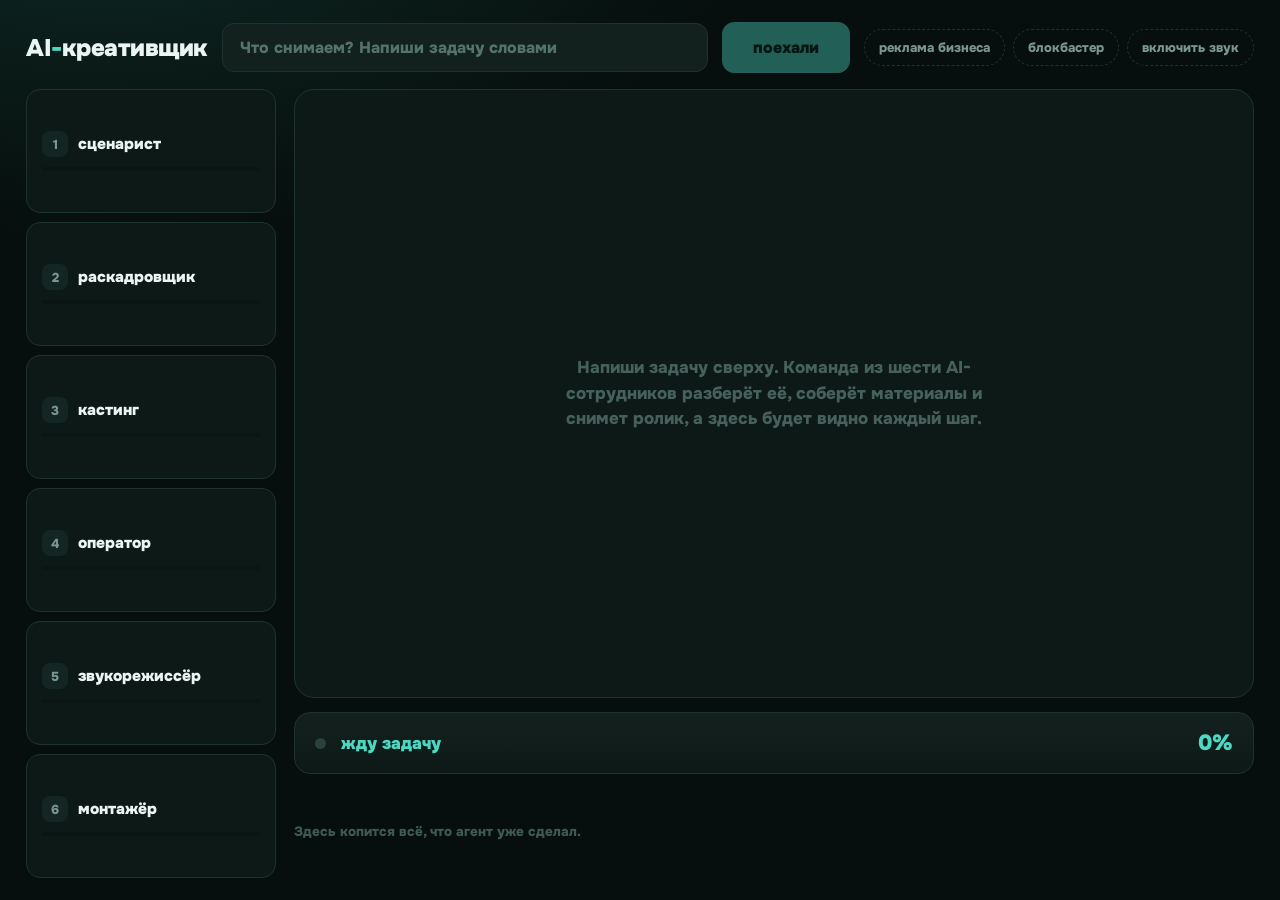
<file: 04-video/vitrina/index.html>
<!doctype html>
<html lang="ru">
<head>
<meta charset="utf-8">
<meta name="viewport" content="width=device-width, initial-scale=1">
<title>AI-креативщик</title>
<style>
  @font-face { font-family: 'Onest'; src: url('lib/Onest-ExtraBold.ttf'); font-weight: 800; font-display: swap; }
  @font-face { font-family: 'OnestB'; src: url('lib/Onest-Black.ttf'); font-weight: 900; font-display: swap; }

  :root {
    --bg: #060f0d; --panel: #0d1917; --panel2: #13211e; --line: #1e332e;
    --text: #eaf4f2; --dim: #7b968f; --accent: #4ED8C4; --accent-dim: #2b6f66; --warn: #f0b64d;
  }
  * { margin: 0; padding: 0; box-sizing: border-box; }
  html, body { height: 100%; }
  body {
    background: var(--bg); color: var(--text);
    font-family: 'Onest', system-ui, -apple-system, 'Segoe UI', sans-serif; font-weight: 800;
    background-image: radial-gradient(1100px 600px at 8% -14%, rgba(78,216,196,.13), transparent 60%);
    padding: 22px 26px; display: flex; flex-direction: column;
  }
  #root { flex: 1 1 auto; display: flex; flex-direction: column; gap: 16px; min-height: 0; }

  button, input { font: inherit; color: inherit; appearance: none; -webkit-appearance: none;
    background: var(--panel2); border: 1px solid var(--line); border-radius: 12px; padding: 13px 17px; }
  button { cursor: pointer; transition: .15s; font-size: 15px; }
  button:hover:not(:disabled) { border-color: var(--accent-dim); }
  button:disabled { opacity: .4; cursor: default; }
  button.go { background: var(--accent); color: #04211c; border-color: var(--accent);
    font-family: 'OnestB', sans-serif; font-weight: 900; padding: 14px 30px; font-size: 16px; }

  /* ── ШАПКА ── */
  .top { display: flex; align-items: center; gap: 14px; flex: 0 0 auto; }
  .logo { font-family: 'OnestB', sans-serif; font-weight: 900; font-size: 24px; letter-spacing: -.02em; white-space: nowrap; }
  .logo span { color: var(--accent); }
  .top input { flex: 1; font-weight: 500; font-size: 16px; }
  .top input::placeholder { color: #55736d; }
  .hint { display: flex; gap: 8px; flex: 0 0 auto; }
  .hint button { padding: 9px 14px; font-size: 13px; border-radius: 99px; border-style: dashed; color: var(--dim); background: none; }
  .hint button:hover:not(:disabled) { color: var(--accent); }

  /* ── ПОЛЕ ── */
  .body { flex: 1 1 auto; display: grid; grid-template-columns: 250px 1fr; gap: 18px; min-height: 0; }

  .steps { display: flex; flex-direction: column; gap: 9px; min-height: 0; }
  .st { background: var(--panel); border: 1px solid var(--line); border-radius: 14px; padding: 13px 15px; transition: .3s;
    flex: 1 1 0; display: flex; flex-direction: column; justify-content: center; }
  .st.active { border-color: var(--accent); background: var(--panel2); box-shadow: 0 0 0 4px rgba(78,216,196,.07); }
  .st.done { border-color: #24483f; }
  .st .row { display: flex; align-items: center; gap: 10px; }
  .st em { font-style: normal; width: 26px; height: 26px; flex: 0 0 26px; border-radius: 8px; display: grid; place-items: center;
    background: #142623; color: var(--dim); font-size: 13px; }
  .st.active em { background: var(--accent); color: #04211c; }
  .st.done em { background: #1b3d36; color: var(--accent); }
  .st b { font-family: 'OnestB', sans-serif; font-weight: 900; font-size: 15.5px; }
  .st .p { height: 4px; background: #0b1614; border-radius: 99px; overflow: hidden; margin-top: 10px; }
  .st .p i { display: block; height: 100%; background: var(--accent); transition: width .5s ease; }

  .scene { display: flex; flex-direction: column; gap: 14px; min-height: 0; }

  .stage { flex: 1 1 auto; background: var(--panel); border: 1px solid var(--line); border-radius: 20px;
    display: grid; place-items: center; overflow: hidden; position: relative; min-height: 0; padding: 20px; }
  .stage > * { max-width: 100%; max-height: 100%; }
  .stage > .fin { height: 100%; }
  .stage .shot { width: 100%; height: 100%; object-fit: contain; border-radius: 12px; display: block; animation: swap .5s ease; }
  @keyframes swap { from { opacity: 0; transform: scale(.975); } to { opacity: 1; transform: none; } }
  .stage .tag { position: absolute; left: 20px; top: 18px; background: rgba(6,15,13,.88); border: 1px solid var(--line);
    border-radius: 99px; padding: 8px 16px; font-size: 13.5px; font-weight: 500; }
  .stage .tag b { color: var(--accent); font-family: 'OnestB', sans-serif; font-weight: 900; }
  .stage .idle { color: #46615c; font-size: 17px; text-align: center; max-width: 460px; line-height: 1.5; font-weight: 500; }
  .stage pre { font-family: ui-monospace, Consolas, monospace; font-size: clamp(15px, 1.3vw, 21px); line-height: 2; color: #a8ccc5;
    white-space: pre-wrap; font-weight: 400; max-height: 100%; overflow: hidden; animation: swap .5s ease; }
  .stage video { width: 100%; height: 100%; object-fit: contain; border-radius: 12px; background: #000; }

  .fin { display: flex; gap: 30px; align-items: center; justify-content: center; width: 100%; height: 100%; align-self: stretch; animation: swap .5s ease; min-height: 0; }
  .fin video { height: 100%; max-height: 100%; width: auto; max-width: 52%; object-fit: contain; border-radius: 14px; background: #000; flex: 0 0 auto; }
  .fin .info { flex: 0 1 380px; min-width: 240px; }
  .fin .info h4 { font-family: 'OnestB', sans-serif; font-weight: 900; font-size: clamp(30px, 3.2vw, 46px); line-height: 1.05; letter-spacing: -.02em; }
  .fin .info h4 span { color: var(--accent); }
  .fin .info p { color: var(--dim); font-size: 16px; margin-top: 12px; font-weight: 500; }
  .fin .info ul { list-style: none; margin-top: 20px; display: grid; gap: 9px; }
  .fin .info li { display: flex; gap: 10px; align-items: center; font-size: 15.5px; }
  .fin .info li em { font-style: normal; color: var(--accent); }

  .render { text-align: center; animation: swap .4s ease; }
  .render .big { font-family: 'OnestB', sans-serif; font-weight: 900; font-size: clamp(56px, 8vw, 96px); color: var(--accent); line-height: 1; }
  .render .cap { font-size: 17px; color: var(--dim); margin-top: 14px; font-weight: 500; }
  .render .ring { width: min(52vh, 320px); height: 6px; background: #0b1614; border-radius: 99px; margin: 22px auto 0; overflow: hidden; }
  .render .ring i { display: block; height: 100%; background: linear-gradient(90deg, var(--accent-dim), var(--accent)); transition: width .4s linear; }

  .say { flex: 0 0 auto; background: linear-gradient(180deg, var(--panel2), var(--panel));
    border: 1px solid var(--accent-dim); border-radius: 16px; padding: 16px 20px; display: flex; align-items: center; gap: 15px; }
  .say.idle { border-color: var(--line); }
  .dot { width: 11px; height: 11px; flex: 0 0 11px; border-radius: 99px; background: var(--accent);
    box-shadow: 0 0 0 0 rgba(78,216,196,.55); animation: pulse 1.6s infinite; }
  .say.idle .dot { animation: none; background: #2a413c; }
  @keyframes pulse { 70% { box-shadow: 0 0 0 13px rgba(78,216,196,0); } 100% { box-shadow: 0 0 0 0 rgba(78,216,196,0); } }
  .say .who { font-family: 'OnestB', sans-serif; font-weight: 900; font-size: 17px; color: var(--accent); white-space: nowrap; }
  .say .txt { font-size: 18px; line-height: 1.3; flex: 1; }
  .say .txt.warn { color: var(--warn); }
  .say .num { font-family: 'OnestB', sans-serif; font-weight: 900; font-size: 22px; color: var(--accent); white-space: nowrap; }

  .strip { flex: 0 0 auto; display: flex; gap: 10px; overflow-x: auto; padding-bottom: 4px; min-height: 90px; align-items: center; }
  .strip::-webkit-scrollbar { height: 6px; }
  .strip::-webkit-scrollbar-thumb { background: #1e332e; border-radius: 99px; }
  .thumb { flex: 0 0 130px; height: 82px; border-radius: 11px; overflow: hidden; border: 1px solid var(--line);
    background: var(--panel); position: relative; animation: swap .4s ease backwards; }
  .thumb img { width: 100%; height: 100%; object-fit: cover; display: block; opacity: .85; }
  .thumb .n { position: absolute; left: 0; right: 0; bottom: 0; background: linear-gradient(transparent, rgba(6,15,13,.94));
    padding: 16px 8px 6px; font-size: 11.5px; font-family: 'OnestB', sans-serif; font-weight: 900; }
  .thumb.txt { display: grid; place-items: center; color: var(--dim); font-size: 12px; text-align: center; padding: 8px; font-weight: 500; }
  .strip .empty { color: #3f5955; font-size: 13.5px; font-weight: 500; }

  @media (max-width: 1150px) {
    .body { grid-template-columns: 1fr; }
    .steps { flex-direction: row; overflow-x: auto; }
    .st { flex: 0 0 170px; }
  }
</style>
<script>
/* звук: аккорд, когда сотрудник закрыл свой кусок, и длинный на финале */
(function(){
  var actx = null;
  window.__ZVUK__ = { on: false };
  function ctx(){
    if(!actx){
      var C = window.AudioContext || window.webkitAudioContext;
      if(!C) return null;
      actx = new C();
    }
    if(actx.state === "suspended") actx.resume();
    return actx;
  }
  function note(f, at, len, vol){
    var a = ctx(); if(!a) return;
    var o = a.createOscillator(), g = a.createGain();
    o.type = "triangle";
    o.frequency.setValueAtTime(f, a.currentTime + at);
    g.gain.setValueAtTime(0, a.currentTime + at);
    g.gain.linearRampToValueAtTime(vol, a.currentTime + at + .015);
    g.gain.exponentialRampToValueAtTime(.0001, a.currentTime + at + len);
    o.connect(g); g.connect(a.destination);
    o.start(a.currentTime + at); o.stop(a.currentTime + at + len + .05);
  }
  window.__play = function(kind){
    if(!window.__ZVUK__.on) return;
    if(kind === "final"){ note(523.25,0,.5,.15); note(659.25,.1,.5,.13);
                          note(783.99,.2,.5,.12); note(1046.5,.3,.7,.11); }
    else if(kind === "step"){ note(880,0,.09,.08); }
    else { note(659.25,0,.18,.16); note(830.61,.09,.18,.14); note(987.77,.18,.34,.12); }
  };
  document.addEventListener("click", function(e){
    var b = e.target.closest && e.target.closest("[data-zvuk]");
    if(!b) return;
    window.__ZVUK__.on = !window.__ZVUK__.on;
    b.dataset.on = window.__ZVUK__.on ? "1" : "0";
    b.textContent = window.__ZVUK__.on ? "звук включён" : "включить звук";
    if(window.__ZVUK__.on) window.__play("step");
  });
})();
</script>
</head>
<body>
<div id="root"></div>

<script src="lib/react.production.min.js"></script>
<script src="lib/react-dom.production.min.js"></script>
<script src="scenarii.js"></script>
<script>
(function () {
  var e = React.createElement;
  var useState = React.useState, useRef = React.useRef, useEffect = React.useEffect;

  function mmss(s) {
    s = Math.max(0, Math.round(s));
    var m = Math.floor(s / 60), x = s % 60;
    return m + ':' + (x < 10 ? '0' : '') + x;
  }

  function App() {
    var a = useState(''), text = a[0], setText = a[1];
    var b = useState(null), route = b[0], setRoute = b[1];
    var c = useState(-1), stage = c[0], setStage = c[1];
    var d = useState(null), now = d[0], setNow = d[1];
    var f = useState(null), shot = f[0], setShot = f[1];
    var g = useState([]), strip = g[0], setStrip = g[1];
    var h = useState({}), prog = h[0], setProg = h[1];
    var i2 = useState(false), running = i2[0], setRunning = i2[1];
    var j = useState(false), fin = j[0], setFin = j[1];

    var timers = useRef([]), stripBox = useRef(null);
    var speed = (typeof SHOW_SPEED === 'number' && SHOW_SPEED > 0) ? SHOW_SPEED : 40;

    useEffect(function () { if (stripBox.current) stripBox.current.scrollLeft = stripBox.current.scrollWidth; }, [strip]);
    useEffect(function () { return function () { timers.current.forEach(clearTimeout); }; }, []);

    function start(q) {
      var query = (q === undefined ? text : q).trim();
      if (!query) return;
      timers.current.forEach(clearTimeout); timers.current = [];

      var r = pickRoute(query);
      setText(query); setRoute(r); setStage(-1); setNow(null); setShot(null);
      setStrip([]); setProg({}); setFin(false); setRunning(true);

      var per = {};
      r.steps.forEach(function (s) { per[s.stage] = (per[s.stage] || 0) + 1; });

      var t = 450, uid = 0, seen = {};

      r.steps.forEach(function (st) {
        var shown = st.render ? Math.max(1700, (st.wait * 1000) / speed) : Math.max(560, (st.wait * 1000) / speed);
        var visual = st.input || st.art || null;

        timers.current.push(setTimeout(function () {
          setStage(st.stage);
          if(window.__play) window.__play('done');
          setNow({ who: st.who, text: st.text, warn: st.warn, render: !!st.render, total: st.wait, left: st.wait, frac: 0 });
          if (visual) setShot({ kind: visual.type === 'text' ? 'text' : 'image', data: visual, key: 's' + (++uid) });
        }, t));

        var ticks = st.render ? 40 : 8;
        for (var q2 = 1; q2 <= ticks; q2++) {
          (function (n) {
            timers.current.push(setTimeout(function () {
              var frac = n / ticks;
              setNow(function (p) { return p ? Object.assign({}, p, { left: st.wait * (1 - frac), frac: frac }) : p; });
              setProg(function (p) {
                var o = Object.assign({}, p);
                o[st.stage] = Math.round(((seen[st.stage] || 0) + frac) / per[st.stage] * 100);
                return o;
              });
            }, t + (shown / ticks) * n));
          })(q2);
        }

        t += shown;

        timers.current.push(setTimeout(function () {
          seen[st.stage] = (seen[st.stage] || 0) + 1;
          if (visual) {
            setStrip(function (p) {
              return p.concat([{ id: 'f' + p.length, src: visual.src, title: visual.title || '', text: visual.type === 'text' }]);
            });
          }
        }, t));
        t += 140;
      });

      timers.current.push(setTimeout(function () {
        setStage(CREW.length); setFin(true); setRunning(false);
        if(window.__play) window.__play('final');
        setNow(null); setShot({ kind: 'video', data: r, key: 'final' });
      }, t + 350));
    }

    var overall = fin ? 100 : stage < 0 ? 0 : Math.round(((stage + (now && now.frac ? now.frac : 0)) / CREW.length) * 100);

    var sceneInner;
    if (now && now.render) {
      var pct = Math.round((now.frac || 0) * 100);
      sceneInner = e('div', { className: 'render' },
        e('div', { className: 'big' }, mmss(now.left)),
        e('div', { className: 'cap' }, now.text + ' · осталось из ' + mmss(now.total)),
        e('div', { className: 'ring' }, e('i', { style: { width: pct + '%' } })));
    } else if (shot && shot.kind === 'image') {
      sceneInner = e(React.Fragment, null,
        e('img', { className: 'shot', src: shot.data.src, alt: shot.data.title, key: shot.key }),
        e('div', { className: 'tag' }, e('b', null, shot.data.title),
          shot.data.note ? ' · ' + shot.data.note : shot.data.caption ? ' · ' + shot.data.caption : ''));
    } else if (shot && shot.kind === 'text') {
      sceneInner = e(React.Fragment, null,
        e('pre', { key: shot.key }, shot.data.body),
        e('div', { className: 'tag' }, e('b', null, shot.data.title), shot.data.caption ? ' · ' + shot.data.caption : ''));
    } else if (shot && shot.kind === 'video') {
      var bits = String(shot.data.meta || '').split('·').map(function (x) { return x.trim(); }).filter(Boolean);
      sceneInner = e('div', { className: 'fin' },
        e('video', { src: shot.data.video, controls: true, autoPlay: true, playsInline: true, key: 'v' }),
        e('div', { className: 'info' },
          e('h4', null, 'Ролик ', e('span', null, 'готов')),
          e('p', null, shot.data.kind),
          e('ul', null, bits.map(function (x, i) {
            return e('li', { key: i }, e('em', null, '✓'), x);
          }))
        ));
    } else {
      sceneInner = e('p', { className: 'idle' }, 'Напиши задачу сверху. Команда из шести AI-сотрудников разберёт её, соберёт материалы и снимет ролик, а здесь будет видно каждый шаг.');
    }

    return e(React.Fragment, null,
      e('div', { className: 'top' },
        e('div', { className: 'logo' }, 'AI', e('span', null, '-'), 'креативщик'),
        e('input', { value: text, placeholder: 'Что снимаем? Напиши задачу словами',
          onChange: function (ev) { setText(ev.target.value); },
          onKeyDown: function (ev) { if (ev.key === 'Enter') start(); }, disabled: running }),
        e('button', { className: 'go', onClick: function () { start(); }, disabled: running || !text.trim() },
          running ? 'работаю' : fin ? 'ещё раз' : 'поехали'),
        e('div', { className: 'hint' }, ROUTES.map(function (r) {
          return e('button', { key: r.id, disabled: running,
            onClick: function () { setText(r.examples[0]); start(r.examples[0]); } }, r.btn || r.kind);
        }).concat([
          e('button', { key: 'zvuk', 'data-zvuk': '1', 'data-on': '0' }, 'включить звук')
        ]))
      ),

      e('div', { className: 'body' },
        e('div', { className: 'steps' }, CREW.map(function (m, i) {
          var cls = i < stage ? 'done' : i === stage ? 'active' : '';
          var p = i < stage ? 100 : (prog[i] || 0);
          return e('div', { className: 'st ' + cls, key: m.role },
            e('div', { className: 'row' }, e('em', null, i < stage ? '✓' : String(i + 1)), e('b', null, m.role.replace('AI-', ''))),
            e('div', { className: 'p' }, e('i', { style: { width: p + '%' } })));
        })),

        e('div', { className: 'scene' },
          e('div', { className: 'stage' }, sceneInner),

          e('div', { className: 'say' + (now ? '' : ' idle') },
            e('div', { className: 'dot' }),
            e('div', { className: 'who' }, now ? 'AI-' + now.who : fin ? 'готово' : 'жду задачу'),
            e('div', { className: 'txt' + (now && now.warn ? ' warn' : '') },
              now ? now.text : fin ? 'Ролик собран, играет выше.' : route ? route.plan : ''),
            e('div', { className: 'num' }, overall + '%')
          ),

          e('div', { className: 'strip', ref: stripBox },
            strip.length === 0
              ? e('span', { className: 'empty' }, 'Здесь копится всё, что агент уже сделал.')
              : strip.map(function (x, i) {
                  return x.text
                    ? e('div', { className: 'thumb txt', key: x.id, style: { animationDelay: (i * 40) + 'ms' } }, x.title)
                    : e('div', { className: 'thumb', key: x.id, style: { animationDelay: (i * 40) + 'ms' } },
                        e('img', { src: x.src, alt: x.title }), e('div', { className: 'n' }, x.title));
                })
          )
        )
      )
    );
  }

  ReactDOM.createRoot(document.getElementById('root')).render(e(App));
})();
</script>
</body>
</html>
</file>
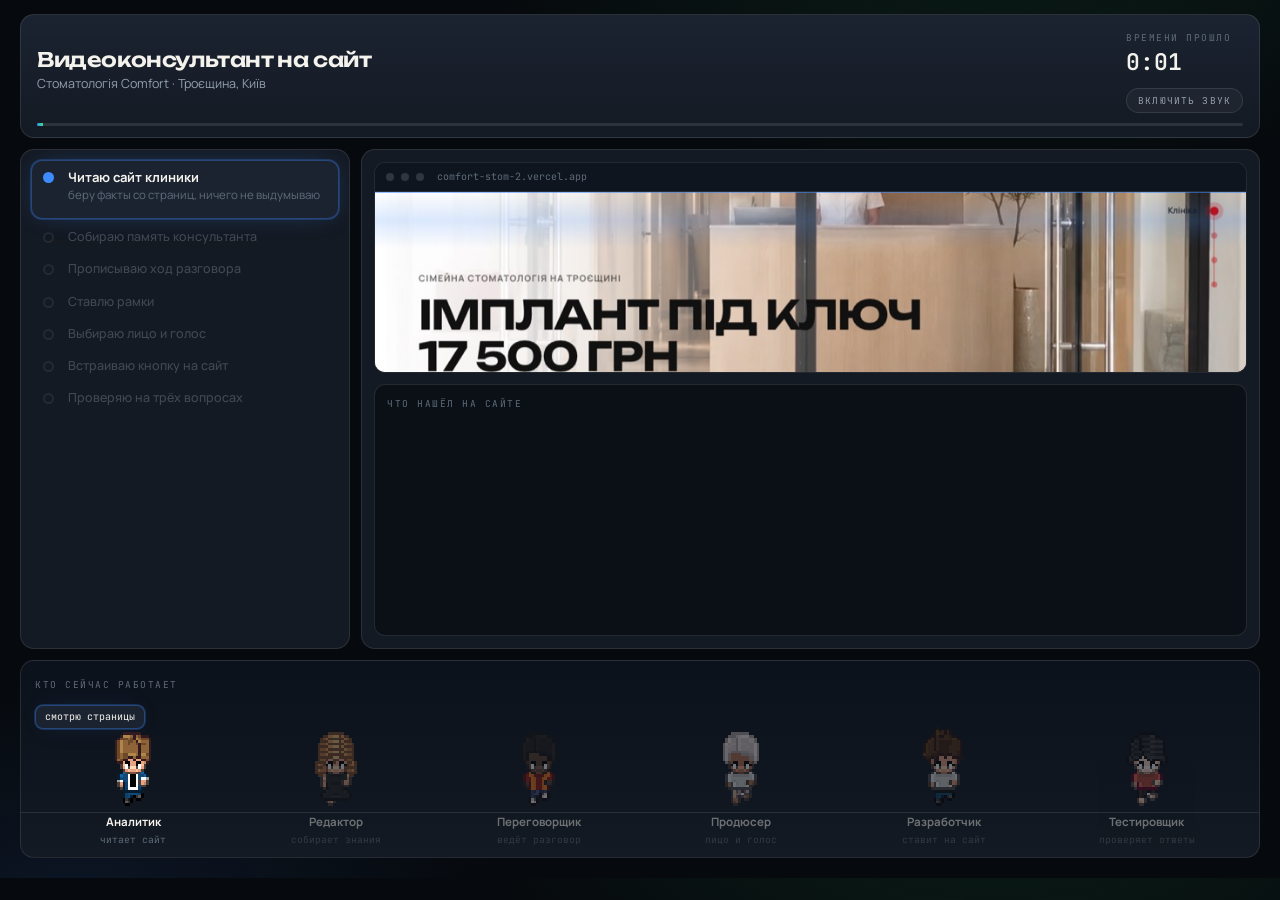
<file: 02-zvonok/Видеоконсультант.html>
<!doctype html>
<html lang="ru">
<head>
<meta charset="utf-8">
<meta name="viewport" content="width=device-width, initial-scale=1">
<meta name="robots" content="noindex">
<style>body{margin:0}[hidden]{display:none!important}</style>
<title>Видеоконсультант Comfort Dental</title>
<link rel="stylesheet" href="https://fonts.googleapis.com/css2?family=Unbounded:wght@400;600&family=Manrope:wght@400;500;700&family=JetBrains+Mono:wght@400;600&display=swap">
<style>
:root{
  --void:#06090D; --deep:#0B1017; --panel:#141A23; --raise:#1B2331;
  --line:rgba(255,255,255,.10); --line-hot:rgba(255,255,255,.20); --fill:rgba(255,255,255,.04);
  --ink:#F4F2EC; --mid:#93A0AE; --dim:#5E6B79;
  --accent:#31E981; --accent-dim:#1E9E58; --blue:#3D8BFF; --amber:#FFB02E; --danger:#FF5C5C;
  --glow:0 0 0 1px rgba(49,233,129,.22), 0 0 30px -10px rgba(49,233,129,.35);
  --glow-blue:0 0 0 1px rgba(61,139,255,.24), 0 0 28px -10px rgba(61,139,255,.45);
  --mono:'JetBrains Mono',ui-monospace,SFMono-Regular,monospace;
  --disp:Unbounded,Manrope,system-ui,sans-serif;
  --body:Manrope,system-ui,-apple-system,sans-serif;
}
*{box-sizing:border-box}
body{background:var(--void);color:var(--ink);font-family:var(--body);font-size:14px;line-height:1.45;
  padding:14px 16px 20px;
  background-image:radial-gradient(900px 420px at 78% -8%,rgba(49,233,129,.09),transparent 60%),
                   radial-gradient(700px 380px at 6% 104%,rgba(61,139,255,.10),transparent 62%)}
.wrap{max-width:1240px;margin:0 auto;display:flex;flex-direction:column;gap:11px}

/* ── шапка ───────────────────────────────────────────── */
.top{display:flex;flex-wrap:wrap;align-items:center;gap:10px 18px;
  background:linear-gradient(180deg,var(--raise),var(--panel));border:1px solid var(--line);
  border-radius:14px;padding:11px 16px}
.top h1{font-family:var(--disp);font-size:clamp(16px,2.2vw,20px);font-weight:600;margin:0;letter-spacing:-.02em}
.top .who{color:var(--mid);font-size:12.5px;margin-top:1px}
.spacer{flex:1 1 30px}
.clock{font-family:var(--mono);font-size:23px;font-weight:600;font-variant-numeric:tabular-nums}
.lab{font-family:var(--mono);font-size:9.5px;letter-spacing:.16em;text-transform:uppercase;color:var(--dim)}
.mark{font-family:var(--mono);font-size:9.5px;letter-spacing:.14em;text-transform:uppercase;
  color:var(--dim);border:1px solid var(--line);border-radius:999px;padding:4px 9px}
.bar{height:3px;border-radius:2px;background:var(--line);overflow:hidden;flex:1 1 100%;min-width:180px}
.bar i{display:block;height:100%;width:0;background:linear-gradient(90deg,var(--blue),var(--accent));transition:width .3s linear}

/* ── сетка ───────────────────────────────────────────── */
.grid{display:grid;grid-template-columns:minmax(280px,330px) 1fr;gap:11px;align-items:stretch}
@media(max-width:900px){.grid{grid-template-columns:1fr}}
/* один размер экрана у всех модулей */
@media(min-width:901px){
  .grid{height:500px}
  .stack,.stagewrap{height:100%;min-height:0}
  .stagewrap .scene{flex:1 1 auto;height:auto;min-height:0}
}
.card{background:var(--panel);border:1px solid var(--line);border-radius:14px}

/* ── стопка шагов ────────────────────────────────────── */
.stack{padding:10px;display:flex;flex-direction:column;overflow:hidden}
#steps{display:flex;flex-direction:column;gap:4px}
.st{border:1px solid var(--line);border-radius:11px;background:var(--fill);padding:8px 11px;
  display:grid;grid-template-columns:16px 1fr;gap:9px;align-items:start;transition:.4s ease}
.st .tick{width:11px;height:11px;border-radius:50%;border:2px solid var(--line-hot);margin-top:3px;flex:none;transition:.3s}
.st h3{font-family:var(--body);font-size:13px;font-weight:700;margin:0;line-height:1.3}
.st .sub{font-size:11.5px;color:var(--dim);margin-top:1px}
.st.wait{opacity:.35;padding:5px 11px;border-color:transparent;background:transparent}
.st.wait h3{font-weight:500;font-size:12.5px;color:var(--mid)}
.st.wait .sub,.st.wait .log{display:none}
.st.done{margin-top:-3px;opacity:.72;padding:6px 11px;
  background:linear-gradient(180deg,rgba(49,233,129,.07),var(--fill));box-shadow:0 4px 12px -8px #000}
.st.done .sub,.st.done .log{display:none}
.st.done .tick{border-color:var(--accent);background:var(--accent);
  box-shadow:0 0 0 3px rgba(49,233,129,.14)}
.st.run{opacity:1;background:var(--raise);border-color:rgba(61,139,255,.35);box-shadow:var(--glow-blue)}
.st.run .tick{border-color:var(--blue);background:var(--blue);animation:pulse 1.4s infinite}
@keyframes pulse{0%,100%{box-shadow:0 0 0 0 rgba(61,139,255,.55)}50%{box-shadow:0 0 0 7px rgba(61,139,255,0)}}
.log{list-style:none;margin:7px 0 0;padding:0;display:flex;flex-direction:column;gap:4px}
.log li{font-size:12px;color:var(--mid);display:flex;gap:7px;align-items:flex-start;animation:slide .35s ease both}
.log li::before{content:"";width:4px;height:4px;border-radius:50%;background:var(--blue);margin-top:7px;flex:none}
.log li.ok::before{background:var(--accent)}
@keyframes slide{from{opacity:0;transform:translateY(-4px)}to{opacity:1;transform:none}}
@media(prefers-reduced-motion:reduce){*{animation:none!important;transition:none!important}}

/* ── сцена ───────────────────────────────────────────── */
.stagewrap{padding:12px;display:flex;flex-direction:column;gap:11px}
/* панель сцены */
.scene{border:1px solid var(--line);border-radius:11px;background:var(--deep);padding:12px;
  height:200px;overflow:hidden}
@media(max-width:900px){.scene{height:auto;min-height:200px}}
.it{opacity:0;transform:translateY(7px);transition:opacity .5s ease,transform .5s ease}
.it.on{opacity:1;transform:none}
.scene .lab{margin-bottom:9px;display:block}
.chips{display:flex;flex-wrap:wrap;gap:6px}
.chip{font-family:var(--mono);font-size:10.5px;color:var(--ink);background:var(--fill);
  border:1px solid var(--line-hot);border-radius:999px;padding:5px 10px}
@keyframes pop{from{opacity:0;transform:translateY(6px) scale(.92)}to{opacity:1;transform:none}}
.kb{display:grid;grid-template-columns:repeat(auto-fit,minmax(135px,1fr));gap:8px}
.kb div{border:1px solid var(--line);border-radius:9px;padding:8px 10px;background:var(--fill)}
.kb b{display:block;font-size:12px}
.kb span{font-family:var(--mono);font-size:10.5px;color:var(--mid)}
.flow{display:flex;flex-direction:column;gap:7px}
.node{display:flex;gap:10px;align-items:center;border:1px solid var(--line);border-radius:9px;
  padding:7px 11px;background:var(--fill)}
.node em{font-family:var(--mono);font-style:normal;font-size:10px;color:var(--dim);letter-spacing:.1em}
.node.branch{border-color:rgba(49,233,129,.45);box-shadow:0 0 0 1px rgba(49,233,129,.16)}
.node b{font-size:12.5px}
.node .t{font-size:12px;color:var(--mid)}
.rules{list-style:none;margin:0;padding:0;display:flex;flex-direction:column;gap:6px}
.rules li{font-size:12px;color:var(--mid);display:flex;gap:8px}
.rules li::before{content:"×";color:var(--amber);font-family:var(--mono);font-weight:600}
.rules.yes li::before{content:"✓";color:var(--accent)}
.person{display:flex;gap:14px;align-items:center;flex-wrap:wrap}
.photo{width:92px;height:92px;border-radius:12px;flex:none;background:var(--fill) center/cover no-repeat;
  background-image:url("[data-uri]");border:1px solid rgba(49,233,129,.45);box-shadow:var(--glow)}
.traits{display:flex;flex-direction:column;gap:7px;min-width:180px;flex:1 1 220px}
.tr{display:flex;gap:9px;align-items:baseline;font-size:12px}
.tr b{font-family:var(--mono);font-size:10px;letter-spacing:.1em;text-transform:uppercase;color:var(--dim);
  min-width:62px}
.tr span{color:var(--mid)}
.wave{display:flex;gap:3px;align-items:flex-end;height:36px;margin-left:4px}
.wave i{width:3px;background:linear-gradient(180deg,var(--accent),var(--blue));border-radius:2px;
  animation:eq 1.1s ease-in-out infinite}
@keyframes eq{0%,100%{height:7px}50%{height:30px}}
.qa{display:flex;flex-direction:column;gap:8px}
.qa .q{font-size:12px;color:var(--mid)}
.qa .a{font-size:12px;background:var(--fill);border:1px solid var(--line);border-left:2px solid var(--accent);
  border-radius:8px;padding:7px 10px;margin-top:3px}
.qa .a b{color:var(--accent);font-family:var(--mono);font-size:10.5px}

/* ── команда ─────────────────────────────────────────── */
.crew{position:relative;padding:12px 14px 10px;overflow:hidden;
  background:linear-gradient(180deg,#0C121B 0%,#10161F 62%,#141A23 100%)}
.crew::after{content:"";position:absolute;left:0;right:0;bottom:44px;height:1px;background:var(--line)}
.crew .lab{position:relative;z-index:2}
.team{display:flex;gap:6px;justify-content:space-between;margin-top:16px;position:relative;z-index:2}
.mate{flex:1 1 0;min-width:78px;display:flex;flex-direction:column;align-items:center;gap:4px;
  opacity:.4;transition:opacity .4s}
.mate.was{opacity:.7}
.mate.now{opacity:1}
.ag{width:42px;height:84px;image-rendering:pixelated;background-repeat:no-repeat;
  background-size:294px 252px;background-position:0 0;position:relative}
.mate.now .ag{animation:walk 1s steps(6) infinite}
.mate.now::before{content:attr(data-say);position:absolute;top:-4px;left:50%;transform:translateX(-50%);
  font-family:var(--mono);font-size:10px;color:var(--ink);white-space:nowrap;
  background:var(--raise);border:1px solid rgba(61,139,255,.35);border-radius:8px;padding:4px 9px;
  box-shadow:var(--glow-blue);animation:pop .4s ease both;z-index:3}
.mate{position:relative;padding-top:18px}
.mate:first-child::before{left:0;transform:none}
.mate:last-child::before{left:auto;right:0;transform:none}
.nm{white-space:nowrap}
@keyframes walk{from{background-position-x:-42px}to{background-position-x:-294px}}
.nm{font-size:11.5px;font-weight:700;text-align:center;line-height:1.2}
.mate.now .nm{color:var(--ink)}
.role{font-family:var(--mono);font-size:9.5px;color:var(--dim);text-align:center}
.mate.was .nm::after{content:" ✓";color:var(--accent)}
@media(max-width:700px){.team{flex-wrap:wrap}.mate{flex:1 1 30%}}

/* ── результат ───────────────────────────────────────── */
.fin[hidden]{display:none}
.fin{margin-top:8px;border:1px solid rgba(49,233,129,.45);border-radius:12px;box-shadow:var(--glow);
  background:linear-gradient(180deg,rgba(49,233,129,.10),var(--fill));padding:13px 14px;
  display:flex;flex-direction:column;gap:8px;align-items:flex-start;animation:pop .5s ease both}
.fin h2{font-family:var(--disp);font-size:15px;font-weight:600;margin:0}
.fin p{margin:0;font-size:12px;color:var(--mid)}
.go{font-family:var(--body);font-weight:700;font-size:13px;color:#06090D;text-decoration:none;
  background:linear-gradient(135deg,var(--accent),var(--accent-dim));border-radius:10px;padding:10px 17px;
  box-shadow:0 14px 30px -14px rgba(49,233,129,.85);transition:.3s}
.go:hover{transform:translateY(-1px)}
.go:focus-visible{outline:2px solid var(--ink);outline-offset:3px}
.foot{font-family:var(--mono);font-size:10px;color:var(--dim);letter-spacing:.06em;text-align:center}
.snd{margin-top:8px;border:1px solid var(--line);background:var(--fill);color:var(--mid);cursor:pointer;
  border-radius:999px;padding:5px 11px;font-family:var(--mono);font-size:9.5px;letter-spacing:.12em;
  text-transform:uppercase;white-space:nowrap}
.snd[data-on="1"]{color:var(--accent);border-color:rgba(49,233,129,.45)}
.browser{border:1px solid var(--line);border-radius:11px;overflow:hidden;background:var(--deep);position:relative}
.chrome{display:flex;align-items:center;gap:7px;padding:7px 11px;background:#0F151E;border-bottom:1px solid var(--line)}
.chrome i{width:8px;height:8px;border-radius:50%;background:rgba(255,255,255,.14);display:block}
.url{font-family:var(--mono);font-size:10px;color:var(--dim);margin-left:6px}
.site{position:relative;height:180px;overflow:hidden;
  background:#E6E1D8 url("[data-uri]") 50% 58%/cover no-repeat}
.site .h{font-family:var(--disp);font-size:18px;letter-spacing:-.02em;max-width:22ch;line-height:1.25}
.site .p{font-size:12px;color:var(--mid);max-width:34ch}
.srv{display:flex;flex-wrap:wrap;gap:6px;margin-top:2px}
.srv span{font-size:11px;color:var(--mid);border:1px solid var(--line);border-radius:8px;padding:4px 8px;background:var(--fill)}
.scan{position:absolute;left:0;right:0;height:56px;pointer-events:none;opacity:0;
  background:linear-gradient(180deg,transparent,rgba(61,139,255,.18),transparent);
  border-top:1px solid rgba(61,139,255,.55)}
.scan.on{opacity:1;animation:scan 2.6s linear infinite}
@keyframes scan{from{top:-56px}to{top:180px}}


</style>
</head>
<body>



<div class="wrap">
  <header class="top">
    <div>
      <h1>Видеоконсультант на сайт</h1>
      <div class="who">Стоматологія Comfort · Троєщина, Київ</div>
    </div>
    <div class="spacer"></div>
    <div>
      <span class="lab" id="clockLab">времени прошло</span>
      <div class="clock" id="clock">0:00</div>
      <button class="snd" id="snd" type="button" data-on="0"><span>включить звук</span></button>
    </div>
    <div class="bar"><i id="prog"></i></div>
  </header>

  <div class="grid">
    <section class="card stack" aria-label="Шаги сборки">
      <div id="steps"></div>
      <div class="fin" id="fin" hidden>
        <h2>Готово</h2>
        <p>Консультант отвечает на сайте: разговаривает голосом, отвечает на вопросы и записывает на приём.</p>
        <a class="go" id="resGo" href="#" target="_blank" rel="noopener">Открыть сайт со звонком</a>
      </div>
    </section>

    <section class="card stagewrap">
      <div class="browser">
        <div class="chrome"><i></i><i></i><i></i><span class="url">comfort-stom-2.vercel.app</span></div>
        <div class="site">
          <div class="scan" id="scan"></div>
        </div>
      </div>

      <div class="scene" id="scene">
        <span class="lab" id="sceneLab">сцена</span>
        <div id="sceneBody"></div>
      </div>
    </section>
  </div>

  <section class="card crew" id="crew">
    <span class="lab">кто сейчас работает</span>
    <div class="team" id="team"></div>
  </section>

</div>

<script>
const el = id => document.getElementById(id);
const SPRITES = ["[data-uri]", "[data-uri]", "[data-uri]", "[data-uri]", "[data-uri]", "[data-uri]"];
const CREW = [
  ["Аналитик","читает сайт","смотрю страницы"],
  ["Редактор","собирает знания","раскладываю факты"],
  ["Переговорщик","ведёт разговор","пишу ход беседы"],
  ["Продюсер","лицо и голос","подбираю лицо"],
  ["Разработчик","ставит на сайт","встраиваю кнопку"],
  ["Тестировщик","проверяет ответы","задаю вопросы"]
];

const STEPS = [
  {t:"Читаю сайт клиники", sub:"беру факты со страниц, ничего не выдумываю", dur:34, scene:"facts", who:0,
   log:[[.15,"открыл сайт и 9 страниц услуг"],[.45,"выписал 77 цен из прайса"],[.8,"сохранил график, адрес и врачей",1]]},
  {t:"Собираю память консультанта", sub:"четыре файла, по одному на тему", dur:44, scene:"kb", who:1,
   log:[[.2,"кто мы и каким тоном говорим"],[.5,"услуги: 9 направлений"],[.75,"цены: 77 позиций из прайса"],[.92,"правила ответов записаны",1]]},
  {t:"Прописываю ход разговора", sub:"куда консультант ведёт человека", dur:46, scene:"flow", who:2,
   log:[[.2,"цель 1: понять запрос"],[.5,"цель 2: ответить по базе"],[.78,"развилка: запись → Telegram-продавец",1]]},
  {t:"Ставлю рамки", sub:"чего консультант не делает никогда", dur:28, scene:"rules", who:2,
   log:[[.3,"4 запрета записаны"],[.75,"диагнозы и обещания закрыты",1]]},
  {t:"Выбираю лицо и голос", sub:"как консультант выглядит в звонке", dur:36, scene:"faces", who:3,
   log:[[.25,"лицо: фото ведущего"],[.6,"голос: украинский, спокойный"],[.9,"речь звучит живо, не роботом",1]]},
  {t:"Встраиваю кнопку на сайт", sub:"правый нижний угол, на каждой странице", dur:32, scene:"install", who:4,
   log:[[.3,"кнопка добавлена в шаблон сайта"],[.65,"звонки разрешены только с домена клиники"],[.9,"на телефоне тоже открывается",1]]},
  {t:"Проверяю на трёх вопросах", sub:"спрашиваю то же, что спросит клиент", dur:40, scene:"qa", who:5,
   log:[[.25,"цена импланта — ответил верно"],[.55,"выходные — ответил и предложил запись"],[.85,"боль — без обещаний, зовёт на осмотр",1]]}
];


const SCENES = {
  facts: ["77 цен в прайсе", "9 страниц услуг", "2 врача, 16 лет практики", "щодня 9:00–20:00", "пр. Червоної Калини, 67", "гарантія 6–12 місяців", "консультація безкоштовна"],
  kb: [["Кто мы","Троєщина, 2 врача, лечение под микроскопом"],["Услуги","9 направлений, как на сайте"],["Цены","77 цен из прайса клиники"],["Как отвечать","коротко, без диагнозов"]],
  flow: [["01","Понять запрос","что болит и зачем пришёл"],["02","Ответить по базе","только то, что есть в файлах"],
         ["03","Развилка","хочет записаться → в Telegram; просто смотрит → прощаемся"]],
  rules: ["не ставит диагноз по видео","не обещает результат лечения","не называет цен, которых нет в файле","не спорит и не давит"],
  qa: [["Скільки коштує імплант?","Імплант під ключ — 17 500 грн: імплант, формувач і коронка. Консультація безкоштовна."],
       ["Працюєте у вихідні?","Так, щодня з 9:00 до 20:00, без вихідних. Записати вас на консультацію?"],
       ["Це точно не боляче?","Лікування під знеболенням, лікар пояснює кожен крок. Можу записати на консультацію."]]
};

const chips = () => '<div class="chips">'+SCENES.facts.map(f=>'<span class="chip it">'+f+'</span>').join('')+'</div>';
const kb = () => '<div class="kb">'+SCENES.kb.map(k=>'<div class="it"><b>'+k[0]+'</b><span>'+k[1]+'</span></div>').join('')+'</div>';
const flow = () => '<div class="flow">'+SCENES.flow.map(f=>'<div class="node it'+(f[0]==="03"?" branch":"")+'"><em>'+f[0]+'</em><div><b>'+f[1]+'</b><div class="t">'+f[2]+'</div></div></div>').join('')+'</div>';
const rules = () => '<ul class="rules">'+SCENES.rules.map(r=>'<li class="it">'+r+'</li>').join('')+'</ul>';
const install = () => '<ul class="rules yes">'+["кнопка живёт на всех страницах","звонки разрешены только с домена клиники","на телефоне открывается на весь экран"]
  .map(r=>'<li class="it">'+r+'</li>').join('')+'</ul>';
const qa = () => '<div class="qa">'+SCENES.qa.map(q=>'<div class="it"><div class="q">— '+q[0]+'</div><div class="a"><b>консультант:</b> '+q[1]+'</div></div>').join('')+'</div>';
function faces(){
  const bars = Array.from({length:13},(_,i)=>'<i style="animation-delay:'+(i*.07)+'s"></i>').join('');
  return '<div class="person">'+
    '<div class="photo it" data-at=".18"></div>'+
    '<div class="traits">'+
      '<div class="tr it" data-at=".34"><b>Лицо</b><span>фото ведущего, без мультяшности</span></div>'+
      '<div class="tr it" data-at=".52"><b>Голос</b><span>украинский, спокойный, не диктор</span></div>'+
      '<div class="tr it" data-at=".70"><b>Манера</b><span>отвечает сразу, без пауз и заученных фраз</span></div>'+
    '</div>'+
    '<div class="wave it" data-at=".70">'+bars+'</div></div>';
}

const LAB = {facts:"что нашёл на сайте", kb:"память консультанта", flow:"ход разговора",
  rules:"чего не делает", faces:"лицо и голос", install:"кнопка на сайте", qa:"проверка вопросами"};
const BUILD = {facts:chips, kb:kb, flow:flow, rules:rules, faces:faces, install:install, qa:qa};


window.STAGE = {
  enter(scene){ el("scan").classList.toggle("on", scene === "facts"); }
};


/* шаги */
const stepsBox = el("steps");
STEPS.forEach((s,i)=>{
  const d = document.createElement("div");
  d.className = "st wait"; d.id = "st"+i;
  d.innerHTML = '<div class="tick"></div><div><h3>'+s.t+'</h3><div class="sub">'+s.sub+'</div><ul class="log" id="lg'+i+'"></ul></div>';
  stepsBox.appendChild(d);
});

/* команда: если её нет, полосу прячем */
const teamBox = el("team");
if(!CREW.length) el("crew").hidden = true;
CREW.forEach((m,i)=>{
  const d = document.createElement("div");
  d.className = "mate"; d.id = "mt"+i; d.setAttribute("data-say", m[2]);
  const hue = i >= SPRITES.length ? 'filter:hue-rotate('+((i*83)%360)+'deg) saturate(1.2);' : '';
  d.innerHTML = '<div class="ag" style="'+hue+'background-image:url('+SPRITES[i % SPRITES.length]+')"></div>'+
                '<div class="nm">'+m[0]+'</div><div class="role">'+m[1]+'</div>';
  teamBox.appendChild(d);
});

const TOTAL = STEPS.reduce((a,s)=>a+s.dur,0);
const START = parseFloat(new URLSearchParams(location.search).get('t') || '0');
let speed = 1, elapsed = Math.min(TOTAL, isFinite(START) && START > 0 ? START : 0), last = performance.now(), builtStep = -1;
const shown = new Set();

function buildScene(i){
  const s = STEPS[i];
  el("sceneLab").textContent = LAB[s.scene];
  el("sceneBody").innerHTML = BUILD[s.scene]();
  if(window.STAGE && STAGE.enter) STAGE.enter(s.scene);
  builtStep = i;
}
function revealScene(frac){
  const items = el("sceneBody").querySelectorAll(".it");
  items.forEach((n,j)=>{
    const at = n.dataset.at ? parseFloat(n.dataset.at) : .08 + (j / Math.max(1, items.length)) * .78;
    if(frac >= at) n.classList.add("on");
  });
}

/* звук: короткий аккорд, когда специалист закрыл свой шаг */
let actx = null, zvukOn = false;
function ctx(){
  if(!actx){
    const C = window.AudioContext || window.webkitAudioContext;
    if(!C) return null;
    actx = new C();
  }
  if(actx.state === "suspended") actx.resume();
  return actx;
}
function note(freq, at, len, vol){
  const a = ctx(); if(!a) return;
  const o = a.createOscillator(), g = a.createGain();
  o.type = "triangle";
  o.frequency.setValueAtTime(freq, a.currentTime + at);
  g.gain.setValueAtTime(0, a.currentTime + at);
  g.gain.linearRampToValueAtTime(vol, a.currentTime + at + .015);
  g.gain.exponentialRampToValueAtTime(.0001, a.currentTime + at + len);
  o.connect(g); g.connect(a.destination);
  o.start(a.currentTime + at); o.stop(a.currentTime + at + len + .05);
}
function play(kind){
  if(!zvukOn) return;
  if(kind === "done"){ note(659.25,0,.18,.16); note(830.61,.09,.18,.14); note(987.77,.18,.34,.12); }
  else if(kind === "final"){ note(523.25,0,.5,.15); note(659.25,.1,.5,.13);
                             note(783.99,.2,.5,.12); note(1046.5,.3,.7,.11); }
  else { note(880,0,.09,.08); }
}
(function(){
  const b = el("snd");
  if(!b) return;
  b.addEventListener("click", function(){
    zvukOn = !zvukOn;
    b.dataset.on = zvukOn ? "1" : "0";
    b.querySelector("span").textContent = zvukOn ? "звук включён" : "включить звук";
    if(zvukOn) play("step");
  });
})();
let bylShag = -1, bylFinal = false;

function frame(now){
  const dt = Math.min(0.25,(now-last)/1000); last = now;
  if(elapsed < TOTAL) elapsed = Math.min(TOTAL, elapsed + dt*speed);

  const m = Math.floor(elapsed/60), sec = Math.floor(elapsed%60);
  el("clock").textContent = m+":"+String(sec).padStart(2,"0");
  el("prog").style.width = (elapsed/TOTAL*100)+"%";

  let acc = 0, cur = STEPS.length-1, frac = 1;
  for(let i=0;i<STEPS.length;i++){
    if(elapsed < acc+STEPS[i].dur){ cur = i; frac = (elapsed-acc)/STEPS[i].dur; break; }
    acc += STEPS[i].dur;
  }
  const finished = elapsed >= TOTAL;

  STEPS.forEach((s,i)=>{
    const node = el("st"+i);
    const cls = finished || i<cur ? "st done" : i===cur ? "st run" : "st wait";
    if(node.className !== cls) node.className = cls;
    s.log.forEach(([at,text,ok],j)=>{
      const key = i+"-"+j;
      if(shown.has(key)) return;
      if(finished || i<cur || (i===cur && frac>=at)){
        shown.add(key);
        const li = document.createElement("li");
        if(ok) li.className = "ok";
        li.textContent = text;
        el("lg"+i).appendChild(li);
      }
    });
  });

  const activeMate = finished ? -1 : STEPS[cur].who;
  if(CREW.length) CREW.forEach((m,i)=>{
    const done = finished || i < STEPS[cur].who;
    const cls = i === activeMate ? "mate now" : done ? "mate was" : "mate";
    const node = el("mt"+i);
    if(node.className !== cls) node.className = cls;
  });

  if(builtStep !== cur) buildScene(cur);
  revealScene(finished ? 1 : frac);
  if(window.STAGE && STAGE.tick) STAGE.tick(STEPS[cur].scene, finished ? 1 : frac, finished, elapsed / TOTAL);

  if(!finished && cur !== bylShag){
    if(bylShag >= 0) play("done");
    bylShag = cur;
  }
  if(finished && !bylFinal){ bylFinal = true; play("final"); }

  if(finished && el("fin").hidden){
    el("fin").hidden = false;
    el("resGo").href = "https://comfort-stom-2.vercel.app/";
    el("clockLab").textContent = "собрано за";
  }
  requestAnimationFrame(frame);
}
requestAnimationFrame(frame);

// скорость меняется только адресом: ?speed=4 — для репетиции, в кадре этого нет
const SPEED = parseFloat(new URLSearchParams(location.search).get("speed") || "1");
if (isFinite(SPEED) && SPEED > 0) speed = SPEED;
</script>

</body>
</html>
</file>
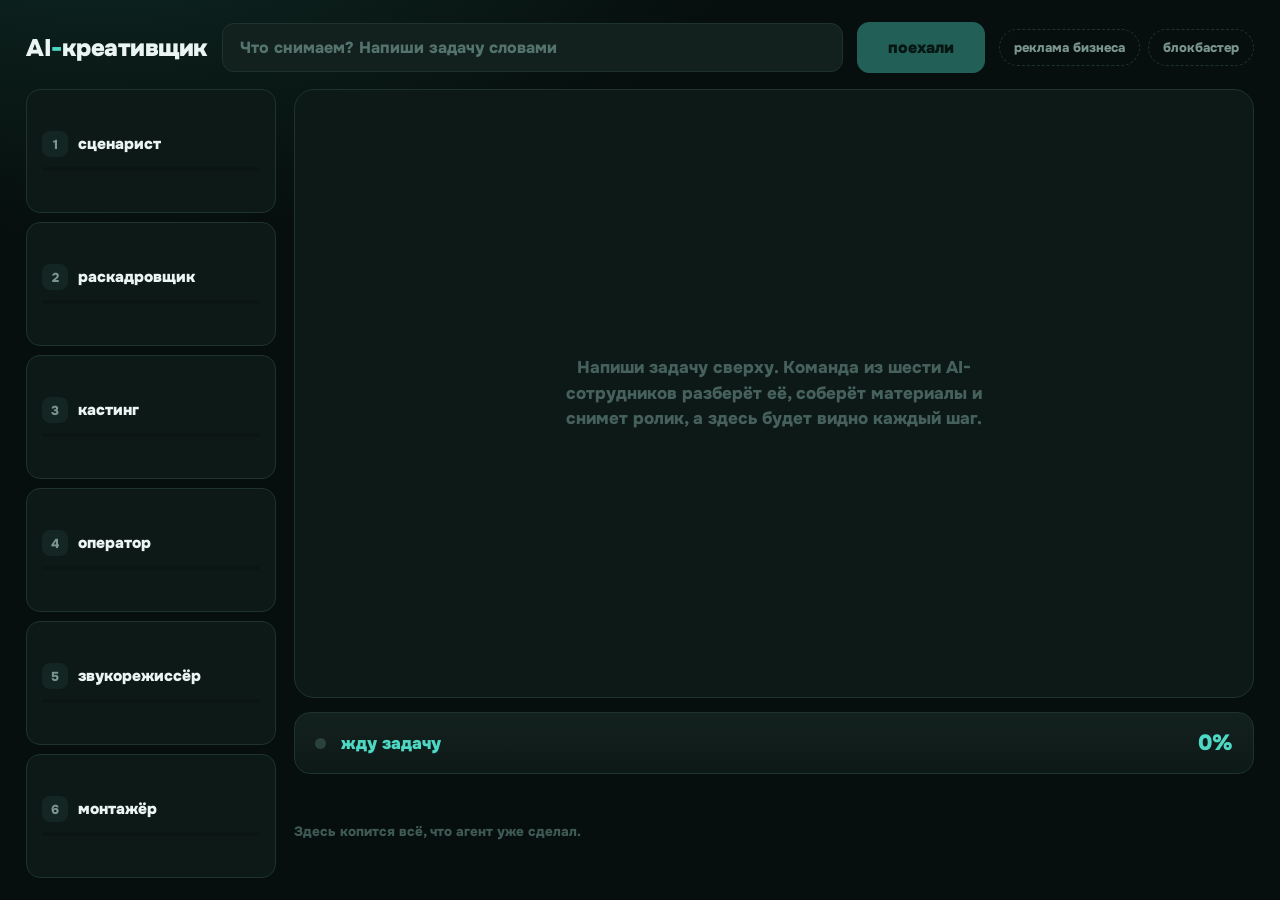
<file: 04-video/vitrina/index.before-zvuk.html>
<!doctype html>
<html lang="ru">
<head>
<meta charset="utf-8">
<meta name="viewport" content="width=device-width, initial-scale=1">
<title>AI-креативщик</title>
<style>
  @font-face { font-family: 'Onest'; src: url('lib/Onest-ExtraBold.ttf'); font-weight: 800; font-display: swap; }
  @font-face { font-family: 'OnestB'; src: url('lib/Onest-Black.ttf'); font-weight: 900; font-display: swap; }

  :root {
    --bg: #060f0d; --panel: #0d1917; --panel2: #13211e; --line: #1e332e;
    --text: #eaf4f2; --dim: #7b968f; --accent: #4ED8C4; --accent-dim: #2b6f66; --warn: #f0b64d;
  }
  * { margin: 0; padding: 0; box-sizing: border-box; }
  html, body { height: 100%; }
  body {
    background: var(--bg); color: var(--text);
    font-family: 'Onest', system-ui, -apple-system, 'Segoe UI', sans-serif; font-weight: 800;
    background-image: radial-gradient(1100px 600px at 8% -14%, rgba(78,216,196,.13), transparent 60%);
    padding: 22px 26px; display: flex; flex-direction: column;
  }
  #root { flex: 1 1 auto; display: flex; flex-direction: column; gap: 16px; min-height: 0; }

  button, input { font: inherit; color: inherit; appearance: none; -webkit-appearance: none;
    background: var(--panel2); border: 1px solid var(--line); border-radius: 12px; padding: 13px 17px; }
  button { cursor: pointer; transition: .15s; font-size: 15px; }
  button:hover:not(:disabled) { border-color: var(--accent-dim); }
  button:disabled { opacity: .4; cursor: default; }
  button.go { background: var(--accent); color: #04211c; border-color: var(--accent);
    font-family: 'OnestB', sans-serif; font-weight: 900; padding: 14px 30px; font-size: 16px; }

  /* ── ШАПКА ── */
  .top { display: flex; align-items: center; gap: 14px; flex: 0 0 auto; }
  .logo { font-family: 'OnestB', sans-serif; font-weight: 900; font-size: 24px; letter-spacing: -.02em; white-space: nowrap; }
  .logo span { color: var(--accent); }
  .top input { flex: 1; font-weight: 500; font-size: 16px; }
  .top input::placeholder { color: #55736d; }
  .hint { display: flex; gap: 8px; flex: 0 0 auto; }
  .hint button { padding: 9px 14px; font-size: 13px; border-radius: 99px; border-style: dashed; color: var(--dim); background: none; }
  .hint button:hover:not(:disabled) { color: var(--accent); }

  /* ── ПОЛЕ ── */
  .body { flex: 1 1 auto; display: grid; grid-template-columns: 250px 1fr; gap: 18px; min-height: 0; }

  .steps { display: flex; flex-direction: column; gap: 9px; min-height: 0; }
  .st { background: var(--panel); border: 1px solid var(--line); border-radius: 14px; padding: 13px 15px; transition: .3s;
    flex: 1 1 0; display: flex; flex-direction: column; justify-content: center; }
  .st.active { border-color: var(--accent); background: var(--panel2); box-shadow: 0 0 0 4px rgba(78,216,196,.07); }
  .st.done { border-color: #24483f; }
  .st .row { display: flex; align-items: center; gap: 10px; }
  .st em { font-style: normal; width: 26px; height: 26px; flex: 0 0 26px; border-radius: 8px; display: grid; place-items: center;
    background: #142623; color: var(--dim); font-size: 13px; }
  .st.active em { background: var(--accent); color: #04211c; }
  .st.done em { background: #1b3d36; color: var(--accent); }
  .st b { font-family: 'OnestB', sans-serif; font-weight: 900; font-size: 15.5px; }
  .st .p { height: 4px; background: #0b1614; border-radius: 99px; overflow: hidden; margin-top: 10px; }
  .st .p i { display: block; height: 100%; background: var(--accent); transition: width .5s ease; }

  .scene { display: flex; flex-direction: column; gap: 14px; min-height: 0; }

  .stage { flex: 1 1 auto; background: var(--panel); border: 1px solid var(--line); border-radius: 20px;
    display: grid; place-items: center; overflow: hidden; position: relative; min-height: 0; padding: 20px; }
  .stage > * { max-width: 100%; max-height: 100%; }
  .stage > .fin { height: 100%; }
  .stage .shot { width: 100%; height: 100%; object-fit: contain; border-radius: 12px; display: block; animation: swap .5s ease; }
  @keyframes swap { from { opacity: 0; transform: scale(.975); } to { opacity: 1; transform: none; } }
  .stage .tag { position: absolute; left: 20px; top: 18px; background: rgba(6,15,13,.88); border: 1px solid var(--line);
    border-radius: 99px; padding: 8px 16px; font-size: 13.5px; font-weight: 500; }
  .stage .tag b { color: var(--accent); font-family: 'OnestB', sans-serif; font-weight: 900; }
  .stage .idle { color: #46615c; font-size: 17px; text-align: center; max-width: 460px; line-height: 1.5; font-weight: 500; }
  .stage pre { font-family: ui-monospace, Consolas, monospace; font-size: clamp(15px, 1.3vw, 21px); line-height: 2; color: #a8ccc5;
    white-space: pre-wrap; font-weight: 400; max-height: 100%; overflow: hidden; animation: swap .5s ease; }
  .stage video { width: 100%; height: 100%; object-fit: contain; border-radius: 12px; background: #000; }

  .fin { display: flex; gap: 30px; align-items: center; justify-content: center; width: 100%; height: 100%; align-self: stretch; animation: swap .5s ease; min-height: 0; }
  .fin video { height: 100%; max-height: 100%; width: auto; max-width: 52%; object-fit: contain; border-radius: 14px; background: #000; flex: 0 0 auto; }
  .fin .info { flex: 0 1 380px; min-width: 240px; }
  .fin .info h4 { font-family: 'OnestB', sans-serif; font-weight: 900; font-size: clamp(30px, 3.2vw, 46px); line-height: 1.05; letter-spacing: -.02em; }
  .fin .info h4 span { color: var(--accent); }
  .fin .info p { color: var(--dim); font-size: 16px; margin-top: 12px; font-weight: 500; }
  .fin .info ul { list-style: none; margin-top: 20px; display: grid; gap: 9px; }
  .fin .info li { display: flex; gap: 10px; align-items: center; font-size: 15.5px; }
  .fin .info li em { font-style: normal; color: var(--accent); }

  .render { text-align: center; animation: swap .4s ease; }
  .render .big { font-family: 'OnestB', sans-serif; font-weight: 900; font-size: clamp(56px, 8vw, 96px); color: var(--accent); line-height: 1; }
  .render .cap { font-size: 17px; color: var(--dim); margin-top: 14px; font-weight: 500; }
  .render .ring { width: min(52vh, 320px); height: 6px; background: #0b1614; border-radius: 99px; margin: 22px auto 0; overflow: hidden; }
  .render .ring i { display: block; height: 100%; background: linear-gradient(90deg, var(--accent-dim), var(--accent)); transition: width .4s linear; }

  .say { flex: 0 0 auto; background: linear-gradient(180deg, var(--panel2), var(--panel));
    border: 1px solid var(--accent-dim); border-radius: 16px; padding: 16px 20px; display: flex; align-items: center; gap: 15px; }
  .say.idle { border-color: var(--line); }
  .dot { width: 11px; height: 11px; flex: 0 0 11px; border-radius: 99px; background: var(--accent);
    box-shadow: 0 0 0 0 rgba(78,216,196,.55); animation: pulse 1.6s infinite; }
  .say.idle .dot { animation: none; background: #2a413c; }
  @keyframes pulse { 70% { box-shadow: 0 0 0 13px rgba(78,216,196,0); } 100% { box-shadow: 0 0 0 0 rgba(78,216,196,0); } }
  .say .who { font-family: 'OnestB', sans-serif; font-weight: 900; font-size: 17px; color: var(--accent); white-space: nowrap; }
  .say .txt { font-size: 18px; line-height: 1.3; flex: 1; }
  .say .txt.warn { color: var(--warn); }
  .say .num { font-family: 'OnestB', sans-serif; font-weight: 900; font-size: 22px; color: var(--accent); white-space: nowrap; }

  .strip { flex: 0 0 auto; display: flex; gap: 10px; overflow-x: auto; padding-bottom: 4px; min-height: 90px; align-items: center; }
  .strip::-webkit-scrollbar { height: 6px; }
  .strip::-webkit-scrollbar-thumb { background: #1e332e; border-radius: 99px; }
  .thumb { flex: 0 0 130px; height: 82px; border-radius: 11px; overflow: hidden; border: 1px solid var(--line);
    background: var(--panel); position: relative; animation: swap .4s ease backwards; }
  .thumb img { width: 100%; height: 100%; object-fit: cover; display: block; opacity: .85; }
  .thumb .n { position: absolute; left: 0; right: 0; bottom: 0; background: linear-gradient(transparent, rgba(6,15,13,.94));
    padding: 16px 8px 6px; font-size: 11.5px; font-family: 'OnestB', sans-serif; font-weight: 900; }
  .thumb.txt { display: grid; place-items: center; color: var(--dim); font-size: 12px; text-align: center; padding: 8px; font-weight: 500; }
  .strip .empty { color: #3f5955; font-size: 13.5px; font-weight: 500; }

  @media (max-width: 1150px) {
    .body { grid-template-columns: 1fr; }
    .steps { flex-direction: row; overflow-x: auto; }
    .st { flex: 0 0 170px; }
  }
</style>
</head>
<body>
<div id="root"></div>

<script src="lib/react.production.min.js"></script>
<script src="lib/react-dom.production.min.js"></script>
<script src="scenarii.js"></script>
<script>
(function () {
  var e = React.createElement;
  var useState = React.useState, useRef = React.useRef, useEffect = React.useEffect;

  function mmss(s) {
    s = Math.max(0, Math.round(s));
    var m = Math.floor(s / 60), x = s % 60;
    return m + ':' + (x < 10 ? '0' : '') + x;
  }

  function App() {
    var a = useState(''), text = a[0], setText = a[1];
    var b = useState(null), route = b[0], setRoute = b[1];
    var c = useState(-1), stage = c[0], setStage = c[1];
    var d = useState(null), now = d[0], setNow = d[1];
    var f = useState(null), shot = f[0], setShot = f[1];
    var g = useState([]), strip = g[0], setStrip = g[1];
    var h = useState({}), prog = h[0], setProg = h[1];
    var i2 = useState(false), running = i2[0], setRunning = i2[1];
    var j = useState(false), fin = j[0], setFin = j[1];

    var timers = useRef([]), stripBox = useRef(null);
    var speed = (typeof SHOW_SPEED === 'number' && SHOW_SPEED > 0) ? SHOW_SPEED : 40;

    useEffect(function () { if (stripBox.current) stripBox.current.scrollLeft = stripBox.current.scrollWidth; }, [strip]);
    useEffect(function () { return function () { timers.current.forEach(clearTimeout); }; }, []);

    function start(q) {
      var query = (q === undefined ? text : q).trim();
      if (!query) return;
      timers.current.forEach(clearTimeout); timers.current = [];

      var r = pickRoute(query);
      setText(query); setRoute(r); setStage(-1); setNow(null); setShot(null);
      setStrip([]); setProg({}); setFin(false); setRunning(true);

      var per = {};
      r.steps.forEach(function (s) { per[s.stage] = (per[s.stage] || 0) + 1; });

      var t = 450, uid = 0, seen = {};

      r.steps.forEach(function (st) {
        var shown = st.render ? Math.max(1700, (st.wait * 1000) / speed) : Math.max(560, (st.wait * 1000) / speed);
        var visual = st.input || st.art || null;

        timers.current.push(setTimeout(function () {
          setStage(st.stage);
          setNow({ who: st.who, text: st.text, warn: st.warn, render: !!st.render, total: st.wait, left: st.wait, frac: 0 });
          if (visual) setShot({ kind: visual.type === 'text' ? 'text' : 'image', data: visual, key: 's' + (++uid) });
        }, t));

        var ticks = st.render ? 40 : 8;
        for (var q2 = 1; q2 <= ticks; q2++) {
          (function (n) {
            timers.current.push(setTimeout(function () {
              var frac = n / ticks;
              setNow(function (p) { return p ? Object.assign({}, p, { left: st.wait * (1 - frac), frac: frac }) : p; });
              setProg(function (p) {
                var o = Object.assign({}, p);
                o[st.stage] = Math.round(((seen[st.stage] || 0) + frac) / per[st.stage] * 100);
                return o;
              });
            }, t + (shown / ticks) * n));
          })(q2);
        }

        t += shown;

        timers.current.push(setTimeout(function () {
          seen[st.stage] = (seen[st.stage] || 0) + 1;
          if (visual) {
            setStrip(function (p) {
              return p.concat([{ id: 'f' + p.length, src: visual.src, title: visual.title || '', text: visual.type === 'text' }]);
            });
          }
        }, t));
        t += 140;
      });

      timers.current.push(setTimeout(function () {
        setStage(CREW.length); setFin(true); setRunning(false);
        setNow(null); setShot({ kind: 'video', data: r, key: 'final' });
      }, t + 350));
    }

    var overall = fin ? 100 : stage < 0 ? 0 : Math.round(((stage + (now && now.frac ? now.frac : 0)) / CREW.length) * 100);

    var sceneInner;
    if (now && now.render) {
      var pct = Math.round((now.frac || 0) * 100);
      sceneInner = e('div', { className: 'render' },
        e('div', { className: 'big' }, mmss(now.left)),
        e('div', { className: 'cap' }, now.text + ' · осталось из ' + mmss(now.total)),
        e('div', { className: 'ring' }, e('i', { style: { width: pct + '%' } })));
    } else if (shot && shot.kind === 'image') {
      sceneInner = e(React.Fragment, null,
        e('img', { className: 'shot', src: shot.data.src, alt: shot.data.title, key: shot.key }),
        e('div', { className: 'tag' }, e('b', null, shot.data.title),
          shot.data.note ? ' · ' + shot.data.note : shot.data.caption ? ' · ' + shot.data.caption : ''));
    } else if (shot && shot.kind === 'text') {
      sceneInner = e(React.Fragment, null,
        e('pre', { key: shot.key }, shot.data.body),
        e('div', { className: 'tag' }, e('b', null, shot.data.title), shot.data.caption ? ' · ' + shot.data.caption : ''));
    } else if (shot && shot.kind === 'video') {
      var bits = String(shot.data.meta || '').split('·').map(function (x) { return x.trim(); }).filter(Boolean);
      sceneInner = e('div', { className: 'fin' },
        e('video', { src: shot.data.video, controls: true, autoPlay: true, playsInline: true, key: 'v' }),
        e('div', { className: 'info' },
          e('h4', null, 'Ролик ', e('span', null, 'готов')),
          e('p', null, shot.data.kind),
          e('ul', null, bits.map(function (x, i) {
            return e('li', { key: i }, e('em', null, '✓'), x);
          }))
        ));
    } else {
      sceneInner = e('p', { className: 'idle' }, 'Напиши задачу сверху. Команда из шести AI-сотрудников разберёт её, соберёт материалы и снимет ролик, а здесь будет видно каждый шаг.');
    }

    return e(React.Fragment, null,
      e('div', { className: 'top' },
        e('div', { className: 'logo' }, 'AI', e('span', null, '-'), 'креативщик'),
        e('input', { value: text, placeholder: 'Что снимаем? Напиши задачу словами',
          onChange: function (ev) { setText(ev.target.value); },
          onKeyDown: function (ev) { if (ev.key === 'Enter') start(); }, disabled: running }),
        e('button', { className: 'go', onClick: function () { start(); }, disabled: running || !text.trim() },
          running ? 'работаю' : fin ? 'ещё раз' : 'поехали'),
        e('div', { className: 'hint' }, ROUTES.map(function (r) {
          return e('button', { key: r.id, disabled: running,
            onClick: function () { setText(r.examples[0]); start(r.examples[0]); } }, r.btn || r.kind);
        }))
      ),

      e('div', { className: 'body' },
        e('div', { className: 'steps' }, CREW.map(function (m, i) {
          var cls = i < stage ? 'done' : i === stage ? 'active' : '';
          var p = i < stage ? 100 : (prog[i] || 0);
          return e('div', { className: 'st ' + cls, key: m.role },
            e('div', { className: 'row' }, e('em', null, i < stage ? '✓' : String(i + 1)), e('b', null, m.role.replace('AI-', ''))),
            e('div', { className: 'p' }, e('i', { style: { width: p + '%' } })));
        })),

        e('div', { className: 'scene' },
          e('div', { className: 'stage' }, sceneInner),

          e('div', { className: 'say' + (now ? '' : ' idle') },
            e('div', { className: 'dot' }),
            e('div', { className: 'who' }, now ? 'AI-' + now.who : fin ? 'готово' : 'жду задачу'),
            e('div', { className: 'txt' + (now && now.warn ? ' warn' : '') },
              now ? now.text : fin ? 'Ролик собран, играет выше.' : route ? route.plan : ''),
            e('div', { className: 'num' }, overall + '%')
          ),

          e('div', { className: 'strip', ref: stripBox },
            strip.length === 0
              ? e('span', { className: 'empty' }, 'Здесь копится всё, что агент уже сделал.')
              : strip.map(function (x, i) {
                  return x.text
                    ? e('div', { className: 'thumb txt', key: x.id, style: { animationDelay: (i * 40) + 'ms' } }, x.title)
                    : e('div', { className: 'thumb', key: x.id, style: { animationDelay: (i * 40) + 'ms' } },
                        e('img', { src: x.src, alt: x.title }), e('div', { className: 'n' }, x.title));
                })
          )
        )
      )
    );
  }

  ReactDOM.createRoot(document.getElementById('root')).render(e(App));
})();
</script>
</body>
</html>
</file>
